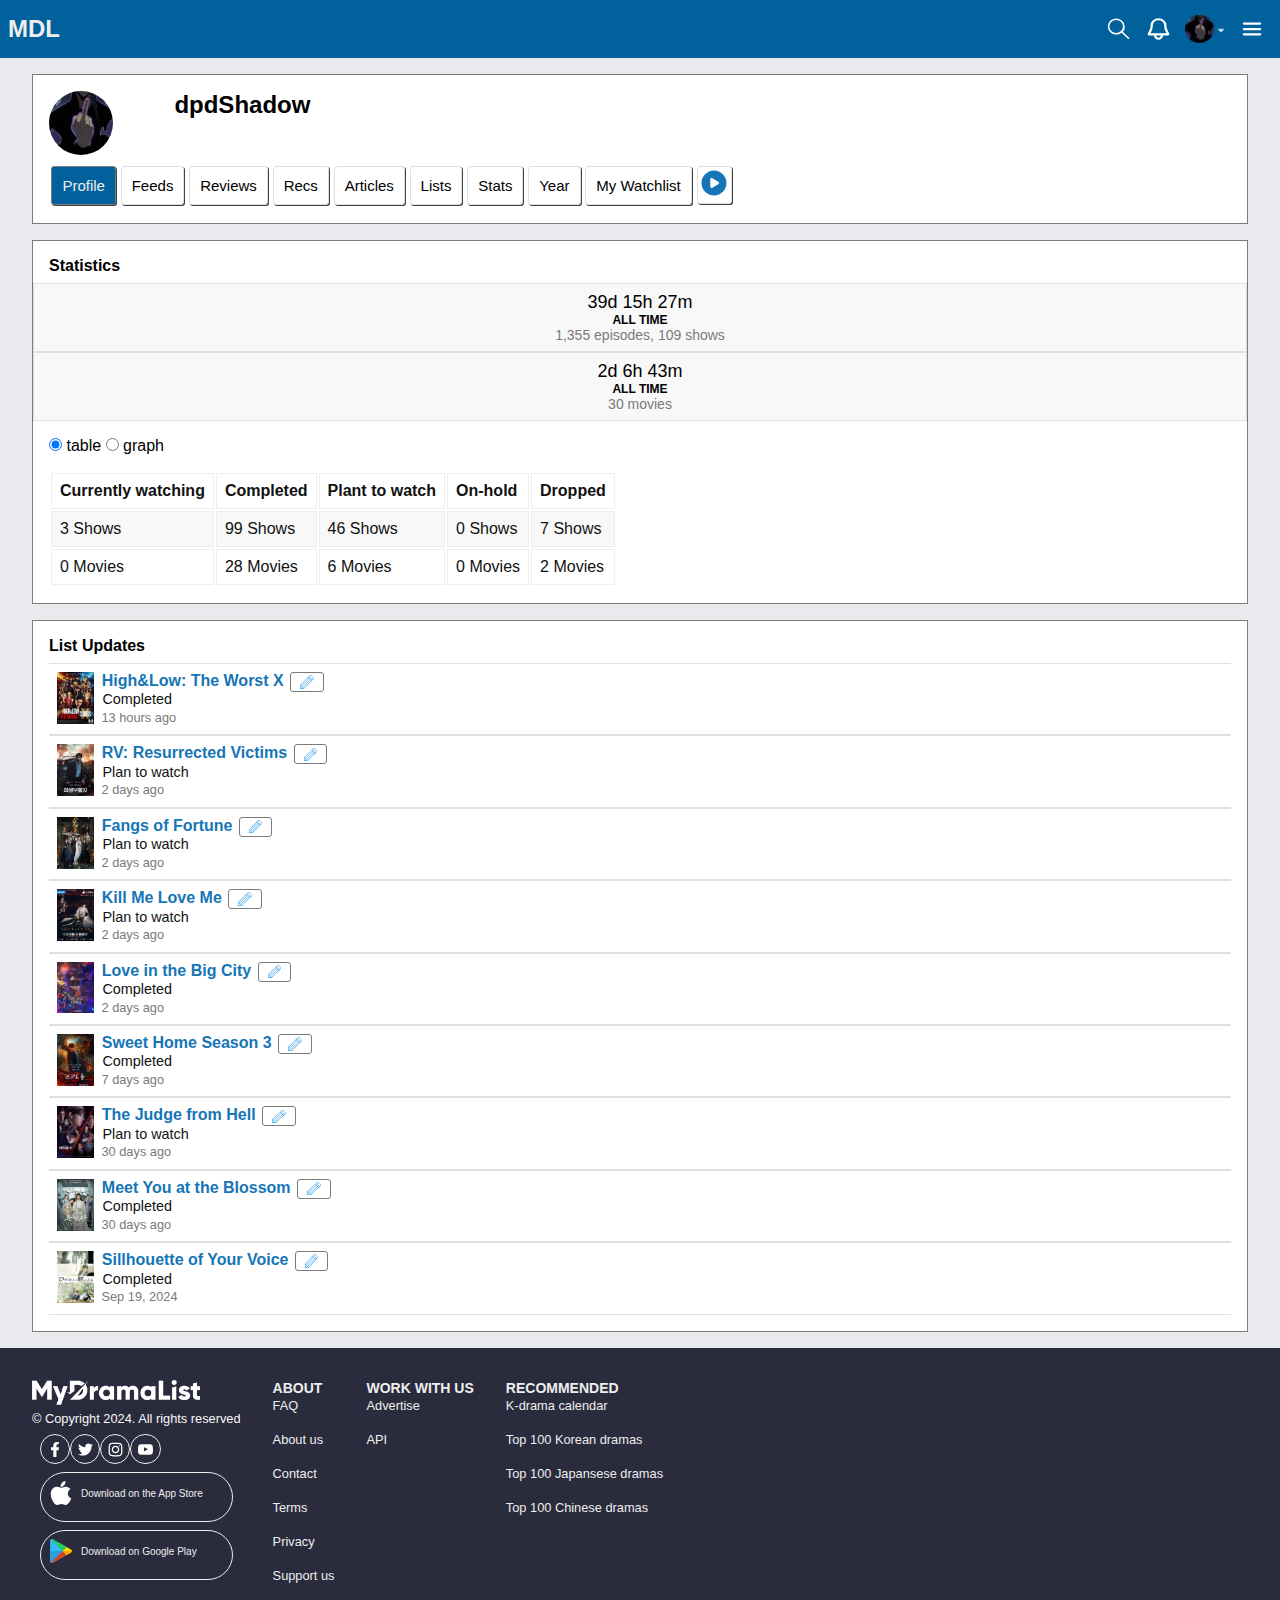
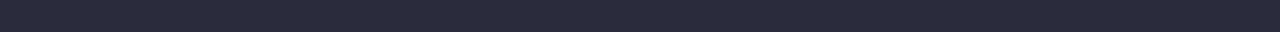
<file: profile.html>
<!DOCTYPE html>
<html lang="en">
	
<head>
	<meta charset="UTF-8">
	<meta name="author" content="jouw naam">
	<meta name="viewport" content="width=device-width, initial-scale=1">
	
	<title>My drama list. Discover, discuss and organize the best asian dramas & movies for your entertainment. </title>
	
	<link href="styles/style.css" rel="stylesheet">
	<link href="styles/profile.css" rel="stylesheet">
	<link rel="icon" type="image/svg+xml" href="./images/favicon.png">
</head>

<body>
    <header>
		<a href="./index.html"><h1> <abbr title="My drama list homepage">mdl</abbr></h1></a>


		<section>
			<button aria-hidden="true"><img src="./images/iconen/menuburgerwhite.svg" alt="Open main navigation "/></button>
			<button aria-hidden="true"><img src="./images/iconen/searchiconwhite.svg" alt="Start searching "/></button>
			<button aria-hidden="true"><img src="./images/iconen/bell.svg" alt="notifications"/></button>
			<button aria-hidden="true"><img src="./images/iconen/profielfoto.png" alt="Open secondary navigation "/></button>
		</section>	

		<form>
			<input type="text" placeholder="Find Asian Dramas, Movies, Actors and more...">
			<button><img src="./images/iconen/kruis.svg" alt="Stop searching"/></button>
		</form>

		<ul>
			<li>
				<a href="#">
					<svg xmlns="http://www.w3.org/2000/svg" viewBox="0 0 237 237">
						<g>
							<rect x="11" y="45" width="192.61" height="137" rx="8.95" ry="8.95"/>
							<path d="m12.36,73.49l81.42,64.55c7.74,6.13,19.35,6.17,27.14.09l82.7-64.64"/>
						  </g>
					</svg>
					<p>Messages</p>
				</a>
			</li>

			<li>
				<a href="#">
					<svg xmlns="http://www.w3.org/2000/svg" viewBox="0 0 237 237">
						<g>
							<circle  cx="67.55" cy="85.29" r="32.29"/>
							<circle  cx="157.03" cy="90" r="27.58"/>
							<line  x1="8" y1="185" x2="126.76" y2="185.08"/>
							<path  d="m10.91,189.28c0-28.76,25.78-57.27,55.97-57.27s57.27,28.52,57.27,57.27"/>
							<line  x1="132.14" y1="175.36" x2="206" y2="176"/>
							<path  d="m126.76,150.72c2.69-11.61,15.87-19.68,31.22-19.68,24.97,0,45.21,21.69,45.21,48.44"/>
						  </g>
					</svg>
					<p>Friends</p>
				</a>
			</li>

			<li>
				<a href="./profile.html">
					<svg id="profiel" xmlns="http://www.w3.org/2000/svg" viewBox="0 0 237 237">
						<g>
						<circle  cx="107" cy="116" r="96"/>
						<circle  cx="107.21" cy="96.25" r="32.45"/>
						<path  d="m50.29,194.42c0-25.72,25.9-51.24,56.24-51.24s57.55,25.51,57.55,51.24"/>
						</g>
					</svg>	
					<p>Profile</p>
				</a>
			</li>

			<li>
				<a href="#">
					<svg xmlns="http://www.w3.org/2000/svg" viewBox="0 0 237 237">
						<g>
							<rect  x="10.39" y="33" width="192.61" height="165.48" rx="7.78" ry="7.78"/>
							<circle  cx="55.15" cy="76.4" r="6.78"/>
							<line  x1="170.45" y1="76.4" x2="82.28" y2="76.4"/>
							<circle  cx="55.15" cy="115.74" r="6.78"/>
							<line  x1="170.45" y1="115.74" x2="82.28" y2="115.74"/>
							<circle  cx="55.15" cy="155.07" r="6.78"/>
							<line  x1="170.45" y1="155.07" x2="82.28" y2="155.07"/>
						  </g>
					</svg>	
					<p>My Watchlist</p>
				</a>
			</li>

			<li>
				<a href="#">
					<svg xmlns="http://www.w3.org/2000/svg" viewBox="0 0 237 237">
						  <g>
							<line x1="72.98" y1="51.29" x2="205" y2="51.29"/>
							<text transform="translate(10.18 73.99)"><tspan x="0" y="0">1</tspan></text>
							<line x1="72.98" y1="112.73" x2="205" y2="112.73"/>
							<text transform="translate(10.1 134.83)"><tspan x="0" y="0">2</tspan></text>
							<line x1="72.89" y1="173.19" x2="204.92" y2="173.19"/>
							<text transform="translate(10.1 195.88)"><tspan x="0" y="0">3</tspan></text>
						  </g>
					  </svg>	
					<p>Custom Lists</p>
				</a>
			</li>

			<li>
				<a href="#">
					<svg xmlns="http://www.w3.org/2000/svg" viewBox="0 0 237 237">
						  <g>
							<rect x="21.73" y="46.88" width="171.84" height="165.12" rx="8.83" ry="8.83"/>
							<line x1="21.06" y1="85.81" x2="189.54" y2="85.81"/>
							<line x1="60.66" y1="42.85" x2="60.66" y2="16"/>
							<line x1="151.95" y1="42.85" x2="151.95" y2="16"/>
						  </g>
					  </svg>
					<p>Airing Calendar</p>
				</a>
			</li>

			<li>
				<a href="#">
					<svg xmlns="http://www.w3.org/2000/svg" viewBox="0 0 237 237">
						<defs>
						  <style>
							:root{
								color-scheme: light dark;
								--section-background: light-dark(#ffffff, #242526);
								--black-text: light-dark(#111, #eee);
								--blue-text: #1675b6;

							}

						  </style>
						</defs>
						<g>
						  <rect x="88.37" y="96.65" width="115.38" height="74.66" rx="5.38" ry="5.38" transform="translate(292.13 267.97) rotate(180)"/>
						  <rect x="11" y="41" width="133.03" height="84.16" rx="6.14" ry="6.14"/>
						  <rect x="7" y="16" width="200" height="200"/>
						  <path d="m85.14,126.52s-15.56,20.74-35.27,25.49c-.56.13-1.03-.44-.8-.97,2.22-4.91,9.89-22.57,7.56-27.23"/>
						  <path d="m71.36,129.45s8.43-6.44,12.16-16.72"/>
						  <path d="m64.45,132.04s1.53-13.73.32-18.44"/>
						  <path d="m135.88,172.67s15.56,20.74,35.27,25.49c.56.13,1.03-.44.8-.97-2.22-4.91-9.89-22.57-7.56-27.23"/>
						  <path d="m149.66,175.6s-8.43-6.44-12.16-16.72"/>
						  <path d="m156.57,178.2s-1.53-13.73-.32-18.44"/>
						  <line x1="149.66" y1="163.77" x2="152.5" y2="178.5"/>
						  <line x1="71.36" y1="116" x2="68.5" y2="131.5"/>
						</g>
					  </svg>
					<p>Feeds</p>
				</a>
			</li>

			<li>
				<a href="#">
					<svg xmlns="http://www.w3.org/2000/svg" viewBox="0 0 237 237">
						  <g data-name="SVGRepo iconCarrier">
							<path d="m184.09,126.51c-13.88,0-19.89,10.56-27.44,10.56-20.05,0-1.8-58.93-1.8-58.93,0,0-65.63,26.75-65.63-1.1,0-11.98,12.13-15.46,12.13-28.75,0-11.87-9.4-18.3-20.55-18.3s-22.19,6.32-22.19,18.84c0,13.83,10.6,19.82,10.6,27.33,0,23.28-58.81,9.58-58.81,9.58v111.42s59.73,13.72,59.73-9.58c0-7.51-13.37-13.41-13.37-27.24,0-12.52,9.78-18.84,21.26-18.84s20.66,6.43,20.66,18.3c0,13.29-12.13,16.77-12.13,28.75,0,20.33,43.36,8.6,60.6,8.6,0,0-11.61-40.16,8.64-40.16,12.02,0,15.52,12.09,28.86,12.09,11.92,0,18.36-9.37,18.36-20.58s-6.34-22-18.91-22Z"/>
							<rect class="cls-5" x="7" y="16" width="200" height="200"/>
						  </g>
					  </svg>
					<p>Personalized Recommendations</p>			
				</a>
			</li>

			<li>
				<a href="#">
					<svg xmlns="http://www.w3.org/2000/svg" viewBox="0 0 237 237">
						  <g data-name="SVGRepo iconCarrier">
							<path d="m203,88.91c0,26.65-43.2,48.25-96.5,48.25m96.5-48.25c0-26.65-43.2-48.25-96.5-48.25S10,62.26,10,88.91m193,0v58.97c0,23.69-43.2,42.89-96.5,42.89m0-53.61c-53.3,0-96.5-21.6-96.5-48.25m96.5,48.25v53.61M10,88.91v58.97c0,23.69,43.2,42.89,96.5,42.89m-53.61-7.22v-54.51m107.22,54.51v-54.51"/>
							<rect x="7" y="16" width="200" height="200"/>
							</g>
					  </svg>
					<p>Coins</p>					
				</a>
			</li>

			<li>
				<a href="#">
					<svg xmlns="http://www.w3.org/2000/svg" viewBox="0 0 237 237">
						<g>
						  <line x1="7" y1="59.79" x2="206.8" y2="59.79"/>
						  <line x1="7.2" y1="173.57" x2="207" y2="173.57"/>
						  <line x1="7" y1="115.73" x2="206.8" y2="115.73"/>
						  <rect x="73.6" y="34.48" width="25.31" height="51.95" rx="1.36" ry="1.36"/>
						  <rect x="138.87" y="89.09" width="25.31" height="51.95" rx="1.36" ry="1.36"/>
						  <rect x="48.29" y="147.7" width="25.31" height="51.95" rx="1.36" ry="1.36"/>
						  <rect x="7" y="16" width="200" height="200"/>
						</g>
					  </svg>
					<p>Settings</p>					
				</a>
			</li>

			<li>
				<a href="#">
					<svg xmlns="http://www.w3.org/2000/svg" viewBox="0 0 237 237">
						  <g>
							<path d="m184.3,158.17c13.31-5.79,18.58-20.73,18.58-33.83,0-27.23-30.54-49.31-68.22-49.31s-68.22,22.08-68.22,49.31,30.54,49.31,68.22,49.31c11.06,0,22.43.16,30.61-5.29"/>
							<path d="m161.98,170.24s20.16,16.11,40.34,15.76c.57,0,.88-.68.52-1.13-3.36-4.18-15.16-19.28-14.07-24.35,0,0,.24-4.75.9-5.47"/>
							<path d="m183.66,155.8c-.06.97.13,1.94.29,2.9.07.43.15.86.22,1.29s.12.88.26,1.29c.25.74,1.04,1.31,1.85,1.05.73-.24,1.32-1.05,1.05-1.85-.19-.57-.25-1.2-.35-1.79s-.22-1.23-.31-1.85l.05.4c-.06-.48-.1-.96-.07-1.44.05-.78-.72-1.53-1.5-1.5-.85.04-1.45.66-1.5,1.5h0Z"/>
							<path d="m183.38,155.49c.33,2.68.88,5.32,1.71,7.89.24.75,1.05,1.3,1.85,1.05.75-.24,1.31-1.05,1.05-1.85-.39-1.2-.72-2.41-.99-3.64-.13-.6-.25-1.21-.36-1.81-.05-.3-.1-.61-.15-.91-.02-.14-.04-.28-.06-.42.05.32-.03-.25-.04-.31-.1-.78-.62-1.54-1.5-1.5-.73.03-1.6.67-1.5,1.5h0Z"/>
							<path d="m184.84,157.5c1.93,0,1.93-3,0-3s-1.93,3,0,3h0Z"/>
							<path d="m30.05,122.01c-13.31-5.79-18.58-20.73-18.58-33.83,0-27.23,30.54-49.31,68.22-49.31s68.22,22.08,68.22,49.31-30.54,49.31-68.22,49.31c-11.06,0-22.43.16-30.61-5.29"/>
							<path d="m52.37,134.08s-20.16,16.11-40.34,15.76c-.57,0-.88-.68-.52-1.13,3.36-4.18,15.16-19.28,14.07-24.35,0,0-.24-4.75-.9-5.47"/>
							<path d="m27.69,119.65c.03.48,0,.96-.07,1.44l.05-.4c-.09.62-.2,1.23-.31,1.85s-.15,1.22-.35,1.79c-.26.74.29,1.67,1.05,1.85.83.19,1.57-.25,1.85-1.05.14-.41.19-.86.26-1.29s.15-.86.22-1.29c.17-.95.35-1.93.29-2.9-.05-.78-.66-1.54-1.5-1.5-.77.03-1.55.66-1.5,1.5h0Z"/>
							<path d="m27.96,119.33c-.01.09-.02.19-.04.28-.02.16-.02.19-.01.08.01-.11,0-.08-.01.08-.01.09-.03.19-.04.28-.04.28-.09.56-.14.84-.11.63-.23,1.26-.37,1.88-.27,1.23-.61,2.44-.99,3.64-.24.75.28,1.67,1.05,1.85.82.19,1.59-.25,1.85-1.05.83-2.57,1.38-5.21,1.71-7.89.1-.78-.76-1.53-1.5-1.5-.89.04-1.4.66-1.5,1.5h0Z"/>
							<path d="m52.1,132.93c.05-.08.11-.16.17-.23l-.23.3c.08-.1.17-.21.26-.3.15-.14.25-.3.31-.48.09-.18.14-.37.13-.58,0-.21-.04-.4-.13-.58-.06-.19-.16-.35-.31-.48l-.3-.23c-.23-.14-.49-.2-.76-.2l-.4.05c-.25.07-.47.2-.66.39-.08.08-.15.17-.23.26-.15.19-.3.38-.43.58-.11.17-.17.36-.18.56-.04.2-.04.4.03.6.05.2.14.37.27.51.11.16.25.29.42.39l.36.15c.27.07.53.07.8,0l.36-.15c.23-.13.4-.31.54-.54h0Z"/>
							<path d="m29.51,121.34c1.93,0,1.93-3,0-3s-1.93,3,0,3h0Z"/>
							<rect x="7" y="16" width="200" height="200"/>
						  </g>
					  </svg>
					<p>VIP Forum</p>				
				</a>
			</li>

			<li>
				<a href="#">
					<img src="./images/iconen/naviconen/dark.svg" alt="dark mode"/>
					<p>Dark Mode</p>				
				</a>
				<label>
					<input type="radio" name="kleurtjes" value="light" checked>
					Light Mode
				</label>
				<label>
					<input type="radio" name="kleurtjes" value="dark">
					Dark Mode
				</label>
			</li>

			<li>
				<a href="#">
					<svg xmlns="http://www.w3.org/2000/svg" viewBox="0 0 286.37 386.6">
						<g>
						  <rect x="126.48" y="233.66" width="130.97" height="8.12" rx="3.86" ry="3.86"/>
						  <path d="m249.58,236l-45.06,55.36c-1.39,1.71-1.1,4.24.64,5.66h0c1.75,1.41,4.29,1.17,5.69-.54l45.06-55.36c1.39-1.71,1.1-4.24-.64-5.66h0c-1.75-1.41-4.29-1.17-5.69.54Z"/>
						  <path d="m61.48,293.73v-112.03c0-9.45,11.13-17.1,24.86-17.1h49.28"/>
						  <path d="m249.94,239.8l-45.06-55.36c-1.39-1.71-1.1-4.24.64-5.66h0c1.75-1.41,4.29-1.17,5.69.54l45.06,55.36c1.39,1.71,1.1,4.24-.64,5.66h0c-1.75,1.41-4.29,1.17-5.69-.54Z"/>
						  <ellipse cx="135.48" cy="164.6" rx="3" ry="4"/>
						  <path d="m61.73,182.37v112.03c0,9.45,11.13,17.1,24.86,17.1h49.28"/>
						  <ellipse cx="135.73" cy="311.51" rx="3" ry="4"/>
						  <rect x="57.48" y="137.6" width="200" height="200"/>
						</g>
					  </svg>
					<p>Sign out	</p>			
				</a>
			</li>

			<li>
				<a href="#">
					<svg xmlns="http://www.w3.org/2000/svg" viewBox="0 0 237 237">
						<g>
						 <path d="m107,169.33h.11m-.11-32c9.5-20.33,32-18.83,32-42.67,0-16-10.67-32-32-32-16.51,0-26.63,9.58-30.36,21.33m30.36,128c53.02,0,96-42.98,96-96S160.02,20,107,20,11,62.98,11,116s42.98,96,96,96Z"/>
						  <line x1="106.64" y1="152.09" x2="106.64" y2="138.47"/>
						  <circle cx="106.64" cy="168.43" r="1.36"/>
						  <rect x="7" y="16" width="200" height="200"/>
						</g>
					  </svg>
					<p>Need Help?</p>					
				</a>
			</li>
		</ul>



		<nav>
			<button aria-label="close navigation">
				<svg viewBox="0 0 24 24" xmlns="http://www.w3.org/2000/svg">
					<g>
					<path d="M6.99486 7.00636C6.60433 7.39689 6.60433 8.03005 6.99486 8.42058L10.58 12.0057L6.99486 15.5909C6.60433 15.9814 6.60433 16.6146 6.99486 17.0051C7.38538 17.3956 8.01855 17.3956 8.40907 17.0051L11.9942 13.4199L15.5794 17.0051C15.9699 17.3956 16.6031 17.3956 16.9936 17.0051C17.3841 16.6146 17.3841 15.9814 16.9936 15.5909L13.4084 12.0057L16.9936 8.42059C17.3841 8.03007 17.3841 7.3969 16.9936 7.00638C16.603 6.61585 15.9699 6.61585 15.5794 7.00638L11.9942 10.5915L8.40907 7.00636C8.01855 6.61584 7.38538 6.61584 6.99486 7.00636Z"/> 
					</g>
				</svg>	
			</button>			
			<ul>
				<li><h2>Home</h2></li>
				<li><a href="#">Hide ads</a></li>
				<li><a href="#">Calendar</a></li>
				<li><a href="#">Lists</a></li>
				<li><a href="#">Feeds</a></li>
				<li><a href="#">Articles</a></li>
				<li><a href="#">Trailers</a></li>
				<li><a href="#">Forms</a></li>
				<li><a href="#">Contributors</a></li>
				<li><a href="#">Games</a></li>
				<li><a href="#">Stats Leaderboard</a></li>

				<li><h2>Shows</h2></li>
				<li><a href="#">Tops Shows</a></li>
				<li><a href="#">Most Popular Shows</a></li>
				<li><a href="#">Variety Shows</a></li>
				<li><a href="#">Upcoming</a></li>
				<li><a href="#">Reviews</a></li>
				<li><a href="#">Recommendations</a></li>

				<li><h2>Movies</h2></li>
				<li><a href="#">Top Movies</a></li>
				<li><a href="#">Most Popular Movies</a></li>
				<li><a href="#">Upcoming</a></li>
				<li><a href="#">Reviews</a></li>
				<li><a href="#">Recommendations</a></li>

				<li><h2>People</h2></li>
				<li><a href="#">Top Actos</a></li>
			</ul>
		</nav>
	</header>

    <main>

<!--SECTION 1  -->
        <section>
			<h2>dpdShadow</h2>
			<img src="./images/iconen/profile.jpeg" alt="Profile picture"> 

			<ul>
				<li><button>Profile</button></li>
				<li><button>Feeds</button></li>
				<li><button>Reviews</button></li>
				<li><button><abbr title="Recommendations">Recs</abbr></button></li>
				<li><button>Articles</button></li>
				<li><button>Lists</button></li>
				<li><button>Stats</button></li>
				<li><button>Year</button></li>
				<li><button>My Watchlist</button></li>
				<li>
					<button aria-label="Play profiel audio">				
					<svg viewBox="0 0 24 24" xmlns="http://www.w3.org/2000/svg">
					<g> 
					<path  d="M12 22C17.5228 22 22 17.5228 22 12C22 6.47715 17.5228 2 12 2C6.47715 2 2 6.47715 2 12C2 17.5228 6.47715 22 12 22ZM10.6935 15.8458L15.4137 13.059C16.1954 12.5974 16.1954 11.4026 15.4137 10.941L10.6935 8.15419C9.93371 7.70561 9 8.28947 9 9.21316V14.7868C9 15.7105 9.93371 16.2944 10.6935 15.8458Z" /> 
					</g>
					</svg>
					</button>
				</li>
			</ul>
			<audio src="./audio/profielaudio.mp4"></audio>
			<!-- controls toevoegen om zelf zichtbaar te maken -->
        </section>

<!--SECTION 2  -->   
		<section>
			<h2>Statistics</h2>
			<ul>
				<li>
					<p>39d 15h 27m</p>
					<p>all time</p>
					<p>1,355 episodes, 109 shows</p>
				</li>
				<li>
					<p>2d 6h 43m</p>
					<p>all time</p>
					<p>30 movies</p>
				</li>
			</ul>


				<form>
					<label>
						<input type="radio" name="toggle" value="table" checked>
						table
					</label>
					
					<label>
						<input type="radio" name="toggle" value="image">
						graph
					</label>
				</form>
				

			<table aria-label="Personalized watchlist table">
				<tr>
					<th>Currently watching</th>
					<th>Completed</th>
					<th>Plant to watch</th>
					<th>On-hold</th>
					<th>Dropped</th>
				</tr>

				<tr>
					<td>3 Shows</td>
					<td>99 Shows</td>
					<td>46 Shows</td>
					<td>0 Shows</td>
					<td>7 Shows</td>
				</tr>

				<tr>
					<td>0 Movies</td>
					<td>28 Movies</td>
					<td>6 Movies</td>
					<td>0 Movies</td>
					<td>2 Movies</td>
				</tr>
			</table>
			
			<img src="./images/grafiek/grafiek.png" alt="Personalized watchlist graph">
			
		</section>

<!--SECTION 3  -->   
		<section>
			<h2>List Updates</h2>

			<ul>
				<li>
					<a href="#">
						<img src="./images/posters/highlowtheworstx.jpeg" alt="Kang Mi Na, Ji Chang Wook and Seo In Guk "> 
						<h3>High&Low: The Worst X</h3>
						<p>Completed</p>
						<p>13 hours ago</p>
					</a>
					<button><img src="./images/iconen/pencil.svg" alt="Change information about added drama"></button>
				</li>

				<li>
					<a href="#">
						<img src="./images/posters/rvresurrectedvictims.jpeg" alt="Kang Mi Na, Ji Chang Wook and Seo In Guk "> 
						<h3>RV: Resurrected Victims</h3>
						<p>Plan to watch</p>
						<p>2 days ago</p>
					</a>
					<button><img src="./images/iconen/pencil.svg" alt="Change information about added drama"></button>
				</li>

				<li>
					<a href="#">
						<img src="./images/posters/fangsoffortune.jpeg" alt="Kang Mi Na, Ji Chang Wook and Seo In Guk "> 
						<h3>Fangs of Fortune</h3>
						<p>Plan to watch</p>
						<p>2 days ago</p>
					</a>
					<button><img src="./images/iconen/pencil.svg" alt="Change information about added drama"></button>
				</li>

				<li>
					<a href="#">
						<img src="./images/posters/killmeloveme.jpeg" alt="Kang Mi Na, Ji Chang Wook and Seo In Guk "> 
						<h3>Kill Me Love Me</h3>
						<p>Plan to watch</p>
						<p>2 days ago</p>
					</a>
					<button><img src="./images/iconen/pencil.svg" alt="Change information about added drama"></button>
				</li>

				<li>
					<a href="#">
						<img src="./images/posters/loveinthebigcity.jpeg" alt="Kang Mi Na, Ji Chang Wook and Seo In Guk "> 
						<h3>Love in the Big City</h3>
						<p>Completed</p>
						<p>2 days ago</p>
					</a>
					<button><img src="./images/iconen/pencil.svg" alt="Change information about added drama"></button>
				</li>

				<li>
					<a href="#">
						<img src="./images/posters/sweethome.jpeg" alt="Kang Mi Na, Ji Chang Wook and Seo In Guk "> 
						<h3>Sweet Home Season 3</h3>
						<p>Completed</p>
						<p>7 days ago</p>
					</a>
					<button><img src="./images/iconen/pencil.svg" alt="Change information about added drama"></button>
				</li>

				<li>
					<a href="#">
						<img src="./images/section7/thejudgefromhell.jpg" alt="Kang Mi Na, Ji Chang Wook and Seo In Guk "> 
						<h3>The Judge from Hell</h3>
						<p>Plan to watch</p>
						<p>30 days ago</p>
					</a>
					<button><img src="./images/iconen/pencil.svg" alt="Change information about added drama"></button>
				</li>

				<li>
					<a href="#">
						<img src="./images/posters/meet you at blossoms.jpeg" alt="Kang Mi Na, Ji Chang Wook and Seo In Guk "> 
						<h3>Meet You at the Blossom</h3>
						<p>Completed</p>
						<p>30 days ago</p>
					</a>
					<button><img src="./images/iconen/pencil.svg" alt="Change information about added drama"></button>
				</li>

				<li>
					<a href="#">
						<img src="./images/posters/sillhouetteofyourvoice.jpeg" alt="Kang Mi Na, Ji Chang Wook and Seo In Guk "> 
						<h3>Sillhouette of Your Voice</h3>
						<p>Completed</p>
						<p><time datetime="2024-08-19">Sep 19, 2024 </time></p>
					</a>
					<button><img src="./images/iconen/pencil.svg" alt="Change information about added drama"></button>
				</li>


			</ul>
		</section>		
    </main>

    <footer>
		<footer>
			<section>
				<h2><img src="./images/iconen/footerlogo.webp" alt="My drama list logo in de footer"></h2>
				<p>&copy; Copyright 2024. All rights reserved</p>
				
				<ul>
					<li><a href="#"><img src="./images/iconen/facebookicoon.svg" alt="Mydramalist facebook pagina"></a></li>
					<li><a href="#"><img src="./images/iconen/twittericoon.svg" alt="Mydramalist X pagina"> </a></li>
					<li><a href="#"><img src="./images/iconen/instagramicoon.svg" alt="Mydramalist Instagram pagina"></a></li>
					<li><a href="#"> <img src="./images/iconen/youtubeicoon.svg" alt="Mydramalist Youtube pagina"></a></li>
				</ul>
				<ul>
					<li>
						<a href="#">
							<img src="./images/iconen/appleicoon.svg" alt="Download on the my dramalist app, Apple Store">
							<p>Download on the App Store</p>
						</a>
					</li>
	
					<li>
						<a href="#">
							<img src="./images/iconen/playstoreicoon.svg" alt="Download on the my dramalist app, Google Play"> 
							<p>Download on Google Play</p>
						</a>
					</li>
				</ul>
			</section>
	
			<section>
				<h2>About</h2>
				<ul>
					<li><a href="#"> <abbr title="Frequently asked questions">FAQ</abbr> </a></li>
					<li><a href="#"> About us </a></li>
					<li><a href="#"> Contact </a></li>
					<li><a href="#"> Terms </a></li>
					<li><a href="#"> Privacy </a></li>
					<li><a href="#"> Support us </a></li>
				</ul>
			</section>
	
			<section>
				<h2>Work with us</h2>
				<ul>
					<li><a href="#"> Advertise </a></li>
					<li><a href="#"> API </a></li>
				</ul>
			</section>
	
			<section>
				<h2>Recommended</h2>
				<ul>
					<li><a href="#"> K-drama calendar </a></li>
					<li><a href="#"> Top 100 Korean dramas </a></li>
					<li><a href="#"> Top 100 Japansese dramas </a></li>
					<li><a href="#"> Top 100 Chinese dramas </a></li>
				</ul>	
			</section>
		</footer>
	</footer>

	<script defer src="scripts/script.js"></script>
</body>

</html>
</file>
<file: styles/style.css>
*, *::after, *::before {
	box-sizing:border-box;
	margin: 0;
	padding: 0;  
  
	font-family: Helvetica, Arial, sans-serif;
  
  }
  
  :root {
	color-scheme: light dark;
		--body-background: light-dark(rgb(233,234,237), #18191a);
		--nav-background: light-dark(#dcdfe6, #18191a);
		--section-background: light-dark(#ffffff, #242526);
		--footer-background: light-dark(rgb(42,43,60), #18191a);
		--light-gray: light-dark(#f8f8f8, #1b1c1d) ; 

		--black-text: light-dark(#111, #eee);
		--white-text: light-dark(#eee, #111);
        --gray-text: light-dark(#7a7a7a, #eee);

		--drop-shadow: light-dark(#3e4042, rgb(197, 197, 197));


	 --dark-blue: #00619d;
     --blue-text: #1675b6;
	 --gray: #7a7a7a;
	 --wit: #eee;
     --zwart: #111;
     
	 --hover-text: #2196f3; 
     --span-ster: #ffd600;
  }
  
  body{
	  background-color: var(--body-background);
  }

  a, abbr{
	text-decoration: none;
  }

  button{
	cursor: pointer;
  }




  /* guilietta herkansing */
  @keyframes heart-shine{
	to{
		transform: translate(0, -30vw);
		opacity: 100%;
	}
  }

  .cursor-trail{
	position: absolute;
	pointer-events: none;
	width: 30px;
	height: 30px;
	opacity: 0.5;

	animation: heart-shine 2s ease-out forwards;
  }

  header{
	  background-color: var(--dark-blue);
	  padding: .5em;
  
  /*BURGER MENU + CODE VAN DE LES*/
	  display: flex;
	  align-items: center;
  
	  justify-content: space-between;
  }
  
  /* KIJKEN OF NAV??? */
  header section{
	  display: flex;
  }
  
  header section button{
	  padding: 0.5em;
  }
  
  header section button:nth-of-type(4) img{
	  height:100%;
	  width: 3em;
  }

  header h1 {
	padding: 0;
	

	text-transform: uppercase;
	font-size: 1.5em;
	color: var(--wit);

  } 
  
  header a{
	  color:var(--black-text)
  }
  
  header section button{
	  display: flex; 
	  align-items: center;
	  gap: .25em;
  
	  background-color: var(--dark-blue);
	  border: none;	
  }
  
  header button img {
	  height:100%;
	  width: 2em;
  }
  
  header button:nth-of-type(1){
	  order: 4;
  
  }

/* profiel */
  header > ul {
	background-color: var(--section-background);
	border-radius: 2px;
	border: 1px solid var(--nav-background);
	padding: 0.5em;

	position: absolute;
	top: calc(6.4%);
	right: calc(13%);

	z-index: 200;

	transform: translateY(-200em);
  }

  header > ul.inBeeld {
	transform: translateY(0);
  }

  header > ul li a{
	font-size: 14px;
	margin: 0.3em;

	display: flex;
	align-items: center;
  }

  header > ul li:active{
	background-color: var(--nav-background);
  }

  header > ul li a img {
	width: 1.2em;
	margin: 0.3em;
  }

  header > ul li a svg {
	width: 1.2em;
	margin: 0.3em;
	stroke: var(--black-text); 

	stroke-miterlimit: 10;
	stroke-width: 8px;
  }

  header > ul li:nth-of-type(1) svg,
  header > ul li:nth-of-type(2) svg,
  header > ul li:nth-of-type(3) svg,
  header > ul li:nth-of-type(4) svg,
  header > ul li:nth-of-type(5) svg,
  header > ul li:nth-of-type(6) svg,
  header > ul li:nth-of-type(7) svg,
  header > ul li:nth-of-type(8) svg,
  header > ul li:nth-of-type(9) svg,
  header > ul li:nth-of-type(10) svg,
  header > ul li:nth-of-type(11) svg,
  header > ul li:nth-of-type(14) svg{
	fill: none;
  }

  /* 5de svg */
  header > ul li:nth-of-type(5) svg g text {
	font-size: 69.86px;
	font-variation-settings: 'wght' 900;
  }

  /* 7de, 8ste, 9de, 10de, 11ste svg */
  header > ul li:nth-of-type(7) svg g rect:nth-of-type(2),
  header > ul li:nth-of-type(10) svg g rect:nth-of-type(2),
  header > ul li:nth-of-type(11) svg g path:nth-of-type(6) {
	fill: var(--section-background);
  }

  header > ul li:nth-of-type(7) svg g rect:nth-of-type(3),
  header > ul li:nth-of-type(10) svg g rect:nth-of-type(4),
  header > ul li:nth-of-type(11) svg g path:nth-of-type(3),
  header > ul li:nth-of-type(11) svg g path:nth-of-type(4),
  header > ul li:nth-of-type(11) svg g path:nth-of-type(5),
  header > ul li:nth-of-type(11) svg g path:nth-of-type(8),
  header > ul li:nth-of-type(11) svg g path:nth-of-type(9),
  header > ul li:nth-of-type(11) svg g path:nth-of-type(10),
  header > ul li:nth-of-type(11) svg g path:nth-of-type(11),
  header > ul li:nth-of-type(11) svg g rect,
  header > ul li:nth-of-type(14) svg g rect {
	stroke-width: 0px;
  }

  header > ul li:nth-of-type(7) svg g rect:nth-of-type(1),
  header > ul li:nth-of-type(7) svg g path:nth-of-type(1),
  header > ul li:nth-of-type(7) svg g path:nth-of-type(4),
  header > ul li:nth-of-type(8) svg g path,
  header > ul li:nth-of-type(13) svg g rect,
  header > ul li:nth-of-type(13) svg g ellipse{
	stroke: var(--black-text);
  }

  header > ul li:nth-of-type(7) svg g path:nth-of-type(2), 
  header > ul li:nth-of-type(7) svg g path:nth-of-type(3),
  header > ul li:nth-of-type(7) svg g path:nth-of-type(5),
  header > ul li:nth-of-type(7) svg g path:nth-of-type(6),
  header > ul li:nth-of-type(7) svg g line:nth-of-type(1), 
  header > ul li:nth-of-type(7) svg g line:nth-of-type(2){
	stroke: var(--section-background);
  }

  header > ul li:nth-of-type(8) svg g rect,
  header > ul li:nth-of-type(9) svg g rect, 
  header > ul li:nth-of-type(13) svg g rect:nth-of-type(1),
  header > ul li:nth-of-type(13) svg g rect:nth-of-type(2),
  header > ul li:nth-of-type(13) svg g path:nth-of-type(1),
  header > ul li:nth-of-type(13) svg g ellipse{
	stroke-width: 0px;
 }

 /* 13de svg */
header > ul li:nth-of-type(13) svg g path:nth-of-type(4),
header > ul li:nth-of-type(13) svg g path:nth-of-type(2),
header > ul li:nth-of-type(13) svg g rect:nth-of-type(2)
	{fill: none;
 }

 /* 10de svg */
 header > ul li:nth-of-type(10) svg g line,
 header > ul li:nth-of-type(10) svg g rect:nth-of-type(1),
 header > ul li:nth-of-type(10) svg g rect:nth-of-type(2),
 header > ul li:nth-of-type(10) svg g rect:nth-of-type(3){
	stroke-miterlimit: 10;
	fill: var(--section-background);
 }

 /* 11ste svg */
 header > ul li:nth-of-type(11) svg g path:nth-of-type(3),
 header > ul li:nth-of-type(11) svg g path:nth-of-type(4),
 header > ul li:nth-of-type(11) svg g path:nth-of-type(5),
 header > ul li:nth-of-type(11) svg g path:nth-of-type(8),
 header > ul li:nth-of-type(11) svg g path:nth-of-type(9),
 header > ul li:nth-of-type(11) svg g path:nth-of-type(10),
 header > ul li:nth-of-type(11) svg g path:nth-of-type(11){
	fill: var(--blue-text);
 }

 header > ul li:nth-of-type(11) svg g path:nth-of-type(6),
 header > ul li:nth-of-type(11) svg g path:nth-of-type(1),
 header > ul li:nth-of-type(11) svg g path:nth-of-type(2),
 header > ul li:nth-of-type(11) svg g path:nth-of-type(7){
	stroke: var(--blue-text);
	stroke-miterlimit: 10;
 }
  /* eind svg */

  header > ul li:nth-of-type(11) > a,
  header > ul li:nth-of-type(12) > a{
	color: var(--blue-text);
  }

  header > ul li:nth-of-type(12){
    border-bottom: 1px solid var(--nav-background);
	
	display: grid;
	grid-auto-flow: column;
  }

  header > ul li:nth-of-type(12) label{
	grid-column: 2;
  }

 /* ’t Hooft, S. (z.d.). FED 24/25 - States - kleurtjes met has en lightdark - uitwerking. Codepen. Geraadpleegd op 15 november 2024, van https://codepen.io/shooft/pen/xxozyVW?editors=1100 */ 
:root:has([value="light"]:checked) {
	color-scheme:light;
}

:root:has([value="dark"]:checked) {
	color-scheme:dark;
}

  
/* form */
header > form {
	background-color: var(--section-background);
	border-radius: 2px;
	border: 1px solid var(--nav-background);

	position: absolute;
	top: calc(6.4%);
	left: calc(-0.5%);
	display: flex;
    justify-content: center;
    align-items: center;

	z-index: 200;

	padding: 16px;
	width: 100%;

	transform: translateY(-200em);
  }

  header > form.startSearch {
	transform: translateY(0);
  }

header > form input{
	width: 80%;
	padding: 8px;
    border: none;
	outline: none;
	border-bottom: 1px solid var(--gray-text);
    font-size: 16px;
	text-align: left;
}

header > form button{
	border: none;
	background: none;
	margin-left: 0.5em;
}


/* header nav */
  nav{
	  margin-left: 15em;
	  padding: 2em;
	  background-color: var(--nav-background);
  
	  display: grid; 
  
	  position: fixed;
	  z-index: 300; /*  boven de position:... elementen uit komen */
	  inset: 0;
	  translate: 100%;       
	  transition: 1s;
  }
  
  nav.toonMenu {
	  translate: 0;
	  position: absolute;
	}

	nav h2{
	 font-size: 20px;	
	}
  
  nav a{
	  display:flex;
	  margin: 0.5em;
  }
  
	nav button {
	  justify-self:end;
	  background-color: var(--nav-background);
	  position: absolute ;
	 }
  
  header nav button{
	  background-color: var(--nav-background);
	  padding: 0.5em;
	  border: none;
  }

header nav button svg{
	width: 3em;
	fill: var(--black-text);
}
  /*EIND*****BURGER MENU + CODE VAN DE LES****/


  /* BUTTON NOTIF */
  header > section button:nth-of-type(3),
  main section:nth-of-type(7) ul li:nth-of-type(1) button{
	position: relative;
  }

  .notification-badge {
	position: absolute;
	top: -10px;
	right: -10px;
	background-color: red;
	color: white;
	border-radius: 50%;
	width: 20px;
	height: 20px;
	display: flex;
	justify-content: center;
	align-items: center;
	font-size: 12px;
	font-weight: bold;
}
  
  main{
	  margin: 1em;
  }
  
  main section{
	  background-color: var(--section-background);
	  margin: 1em;
	  padding: 1em;
	  border: 1px solid var(--gray-text);
  }
  
  h1{
	  font-size: 2em;
	  padding: .5em;
  }
  
  h2{ 
	  font-size: 1.5em;
  }
  
  h3{
	  font-size: 1em;
  }
  
  li { 
	  list-style: none;
  }
  
  img{
	  width: 7em;
  }
  
  /****footer****/
  footer{
	  background-color: var(--footer-background);
	 color: var(--wit);
	  padding: 0.5em;

	  display: flex;
	  flex-wrap: wrap;
  }
  
  footer section:nth-of-type(2) h2,
  footer section:nth-of-type(3) h2,
  footer section:nth-of-type(4) h2{
	font-size: 14px;
	text-transform: uppercase;
  }

  footer ul li a{
	 color: var(--wit);
	 font-size: 0.8em;
  }

  footer p{
	font-size: 0.9em;

  }

  footer section{
	 margin: 1em;
  }
  
  footer ul li{
	 margin: 0;
	 padding: 0;
  }

/* Section 1 */
footer img{
	width: 7em;
	}

  footer section:nth-of-type(1) > p{
	font-size: 0.8em;
	font-weight: lighter;
	color: var(--light-gray);
  }

  /* Eerste ul */
  footer section:nth-of-type(1) ul:nth-of-type(1){
	display: flex;
	flex-wrap: wrap;

	margin: 0.5em;
  }

 footer section:nth-of-type(1) ul:nth-of-type(1) li{
	border: 1px solid var(--wit);
	border-radius: 50%;
  }

  footer section:nth-of-type(1) ul:nth-of-type(1) img{
	width: 1.2em;
	margin: 0.5em;

	display: flex;
	align-content: center;
  }

  /* Tweede ul */
  footer section:nth-of-type(1) ul:nth-of-type(2) li{
	border: 1px solid var(--wit);
	border-radius: 30px;
	margin: 0.5em;
  }

  footer section:nth-of-type(1) ul:nth-of-type(2) li a{
	font-size: 1em;
	margin-bottom: 0.5em;

	display: flex;
	align-items: center;
  }

   footer section:nth-of-type(1) ul:nth-of-type(2) li a p{
	font-size: 10px;
  }

  footer section:nth-of-type(1) ul:nth-of-type(2) img{
	width: 1.5em;
	margin: 0.5em;
  }
/* EIND section 1 */

footer section:nth-of-type(2) ul li,
footer section:nth-of-type(3) ul li,
footer section:nth-of-type(4) ul li{
	padding-bottom: 1em;
 }
  /*EIND*****footer****/
</file>
<file: styles/profile.css>
*, *::after, *::before {
    box-sizing:border-box;
}

:root {
	color-scheme: light dark;
		--body-background: light-dark(rgb(233,234,237), #18191a);
		--nav-background: light-dark(#dcdfe6, #18191a);
		--section-background: light-dark(#ffffff, #242526);
		--footer-background: light-dark(rgb(42,43,60), #18191a);
		--light-gray: light-dark(#f8f8f8, #1b1c1d) ; 

		--black-text: light-dark(#111, #eee);
		--white-text: light-dark(#eee, #111);
        --gray-text: light-dark(#7a7a7a, #eee);

		--drop-shadow: light-dark(#3e4042, rgb(197, 197, 197));


	 --dark-blue: #00619d;
     --blue-text: #1675b6;
	 --gray: #7a7a7a;
	 --wit: #eee;
     --zwart: #111;
     
	 --hover-text: #2196f3; 
     --span-ster: #ffd600;
}

a, abbr{
	text-decoration: none;
  }

  header > form{
	top: calc(4.7%);
	left: calc(-2.5%);
  }

  main section:nth-of-type(2) h2,
  main section:nth-of-type(3) h2{
	font-size: 1em;
	padding-bottom: 0.5em ;
  }
  
/* Section 1 */
main section:nth-of-type(1){
	display: grid;
	grid-template-columns: 0.1fr 0.9fr; 
    grid-template-rows: auto 1fr; /* Eén rij voor de eerste twee items en één rij voor het derde item */
	gap: 0.5em;
}

main section:nth-of-type(1) img{
	border-radius: 10em;
	width: 4em; 

	grid-column: 1;
	grid-row: 1;
}

main section:nth-of-type(1) ul{
	display: flex;
	flex-wrap: wrap;

	grid-column: 1/3;
}

main section:nth-of-type(1) ul li{
	margin: 0.15em;
}

main section:nth-of-type(1) button{
    background: var(--section-background);
    border: 1px solid var(--nav-background); 
	border-radius: 3px;
	cursor: pointer;
	padding: 10px;
    box-shadow: 1px 1px var(--drop-shadow);

	font-size: 15px;
}

main section:nth-of-type(1) button:active{
    background: var(--dark-blue);
	border: 1px solid var(--gray-text); 
	color: var(--wit);
}

main section:nth-of-type(1) li:nth-of-type(1) button{
    background: var(--dark-blue);
    border: 1px solid var(--gray-text); 
	color: var(--wit);
}

main section:nth-of-type(1) ul li:nth-of-type(10) button{
 	padding: 0.1em;
}

/* Spinner-animatie */
.loading-spinner {
    width: 30px;
    height: 30px;
    border: 2px solid var(--black-text);
    border-radius: 50%;
    border-top-color: transparent;
    animation: spin 0.8s linear infinite;
    display: inline-block;
}

@keyframes spin {
    to {
        transform: rotate(360deg);
    }
}

main section:nth-of-type(1) button svg{
	fill: var(--blue-text);
	fill-rule: evenodd;
	clip-rule: evenodd;
	width: 2em;
}

main section:nth-of-type(1) button svg:active{
	fill: var(--wit);
}
/* EIND section 1 */

/* Section 2 */
main section:nth-of-type(2){
	padding-left: 0;
	padding-right: 0;
}

main section:nth-of-type(2) h2{
	padding-left: 1em;
}

main section:nth-of-type(2) ul:nth-of-type(1){
	background: var(--light-gray);
}

main section:nth-of-type(2) ul:nth-of-type(1) li{
	border: 1px solid var(--nav-background);
	text-align: center;

	padding-top: 0.5em;
	padding-bottom: 0.5em;
}

main section:nth-of-type(2) ul:nth-of-type(1) li p:nth-of-type(1){
	font-size: 18px;
}

main section:nth-of-type(2) ul:nth-of-type(1) li p:nth-of-type(2){
	font-size: 12px;
	text-transform: uppercase;
	font-weight: bold;
}

main section:nth-of-type(2) ul:nth-of-type(1) li p:nth-of-type(3){
	font-size: 14px;
	color: var(--gray-text); 
}

form{
	margin: 1em;
}

main section:nth-of-type(2) img{
	width: 22em;
	margin: auto;
}

table{
	margin: 1em;
	margin-bottom: 0;
}

td, th {
	border: 1px solid var(--wit);
	text-align: left;
	padding: 0.5em;
	color: var(--black-text);
  }
  
  tr:nth-child(even) {
	background-color: var(--light-gray);
  }
/* EIND section 2 */

/* Section 3 */
main section:nth-of-type(3) ul a {
	display: grid;
    grid-template-columns: 0.1fr 1fr;
	grid-template-rows: 0.4fr 0.3fr 0.6fr;

}

main section:nth-of-type(3) li{
	border-top: 1px solid var(--nav-background);
    border-bottom: 1px solid var(--nav-background);

	display: flex;

	padding: 0.5em;
}

main section:nth-of-type(3) ul li img{
	width: 2.3em;
    grid-row: 1/4;
}

main section:nth-of-type(3) a h3{
	color: var(--blue-text);
	padding-left: 0.5em;
}

main section:nth-of-type(3) a p{
	font-size: 0.9em;
	color: var(--black-text);
	padding-left: 0.5em;
	margin: 0.1em;
}

main section:nth-of-type(3) a p:nth-of-type(2){
	font-size: 0.8em;
	color: var(--gray-text);
}

main section:nth-of-type(3) ul li button{ 
    background: var(--section-background);
    border: 1px solid var(--gray-text); 
	border-radius: 3px;
	cursor: pointer;
	width: 2.5em;
	height: 1.5em;

	margin-left: 0.5em;
}

main section:nth-of-type(3) ul li button img{ 
    width: 1em;
	margin-top:2.3px ;
}

/* EIND secion 3 */
</file>
